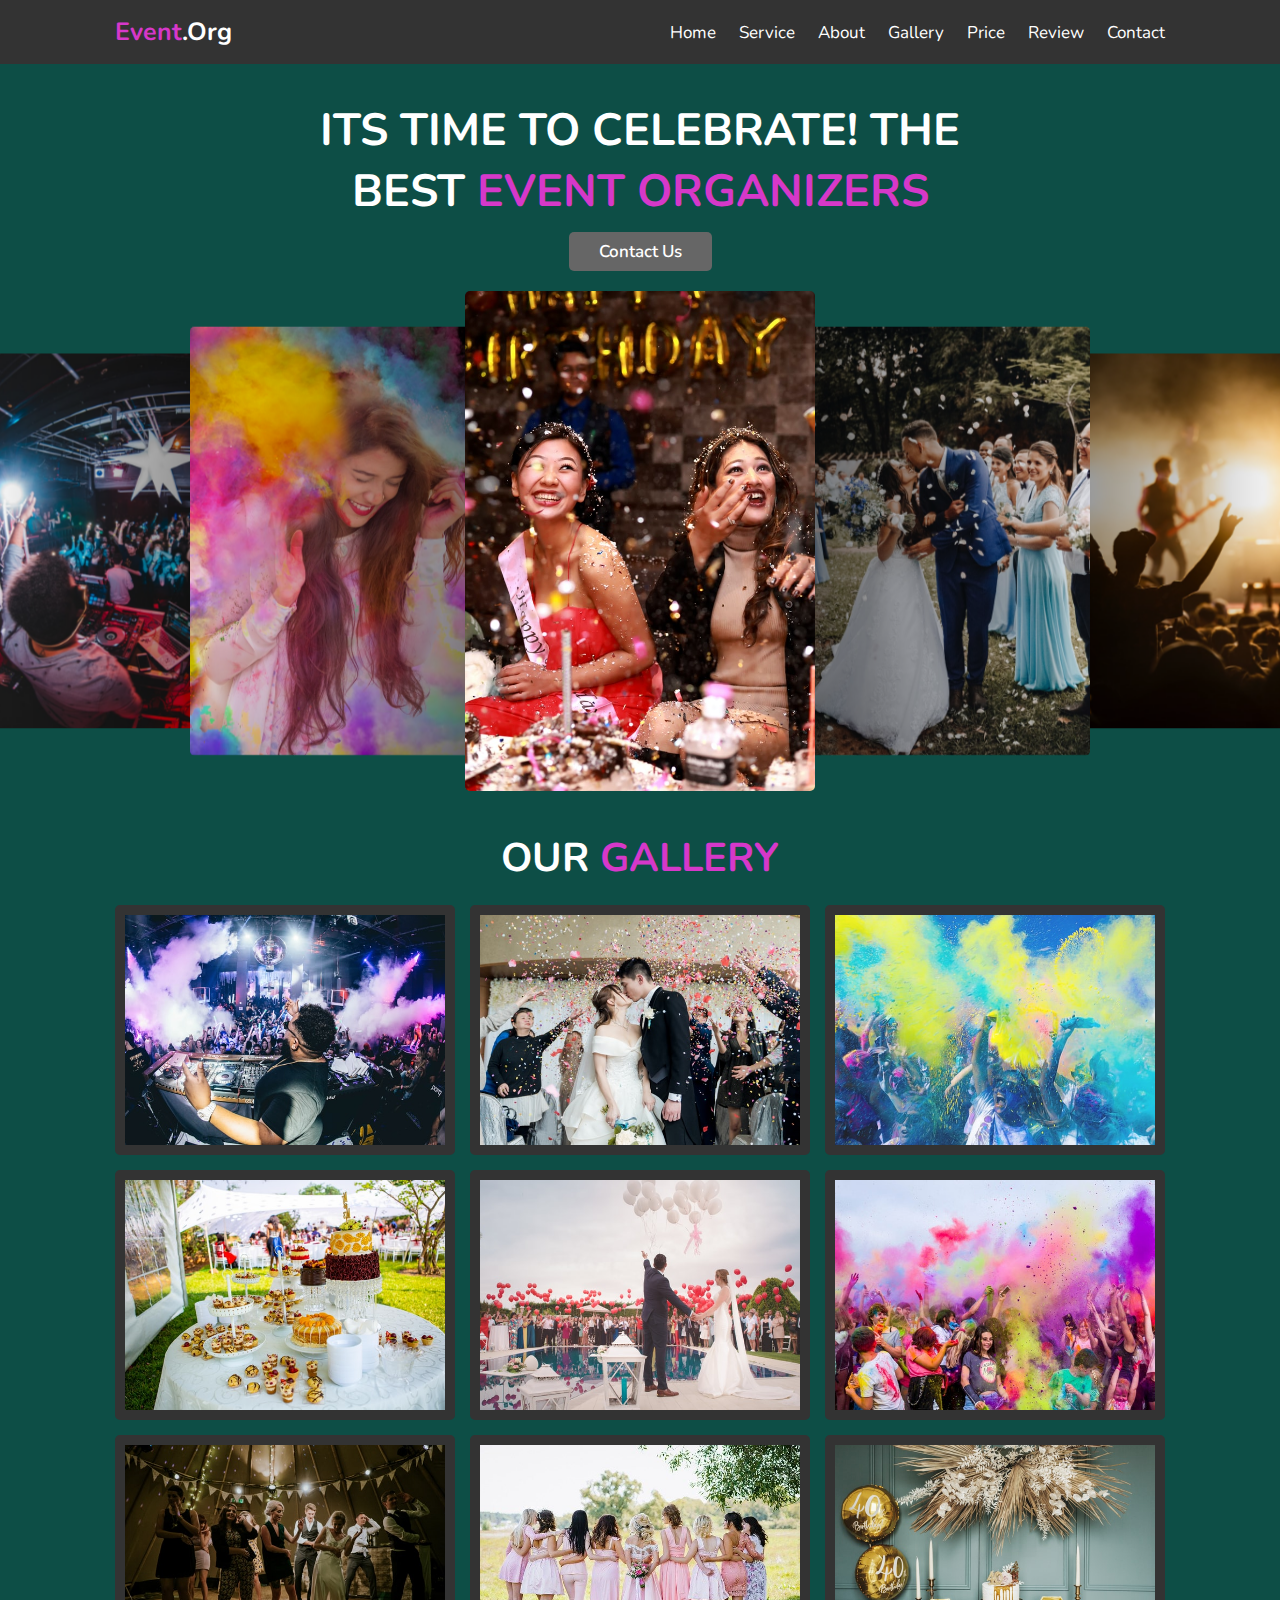
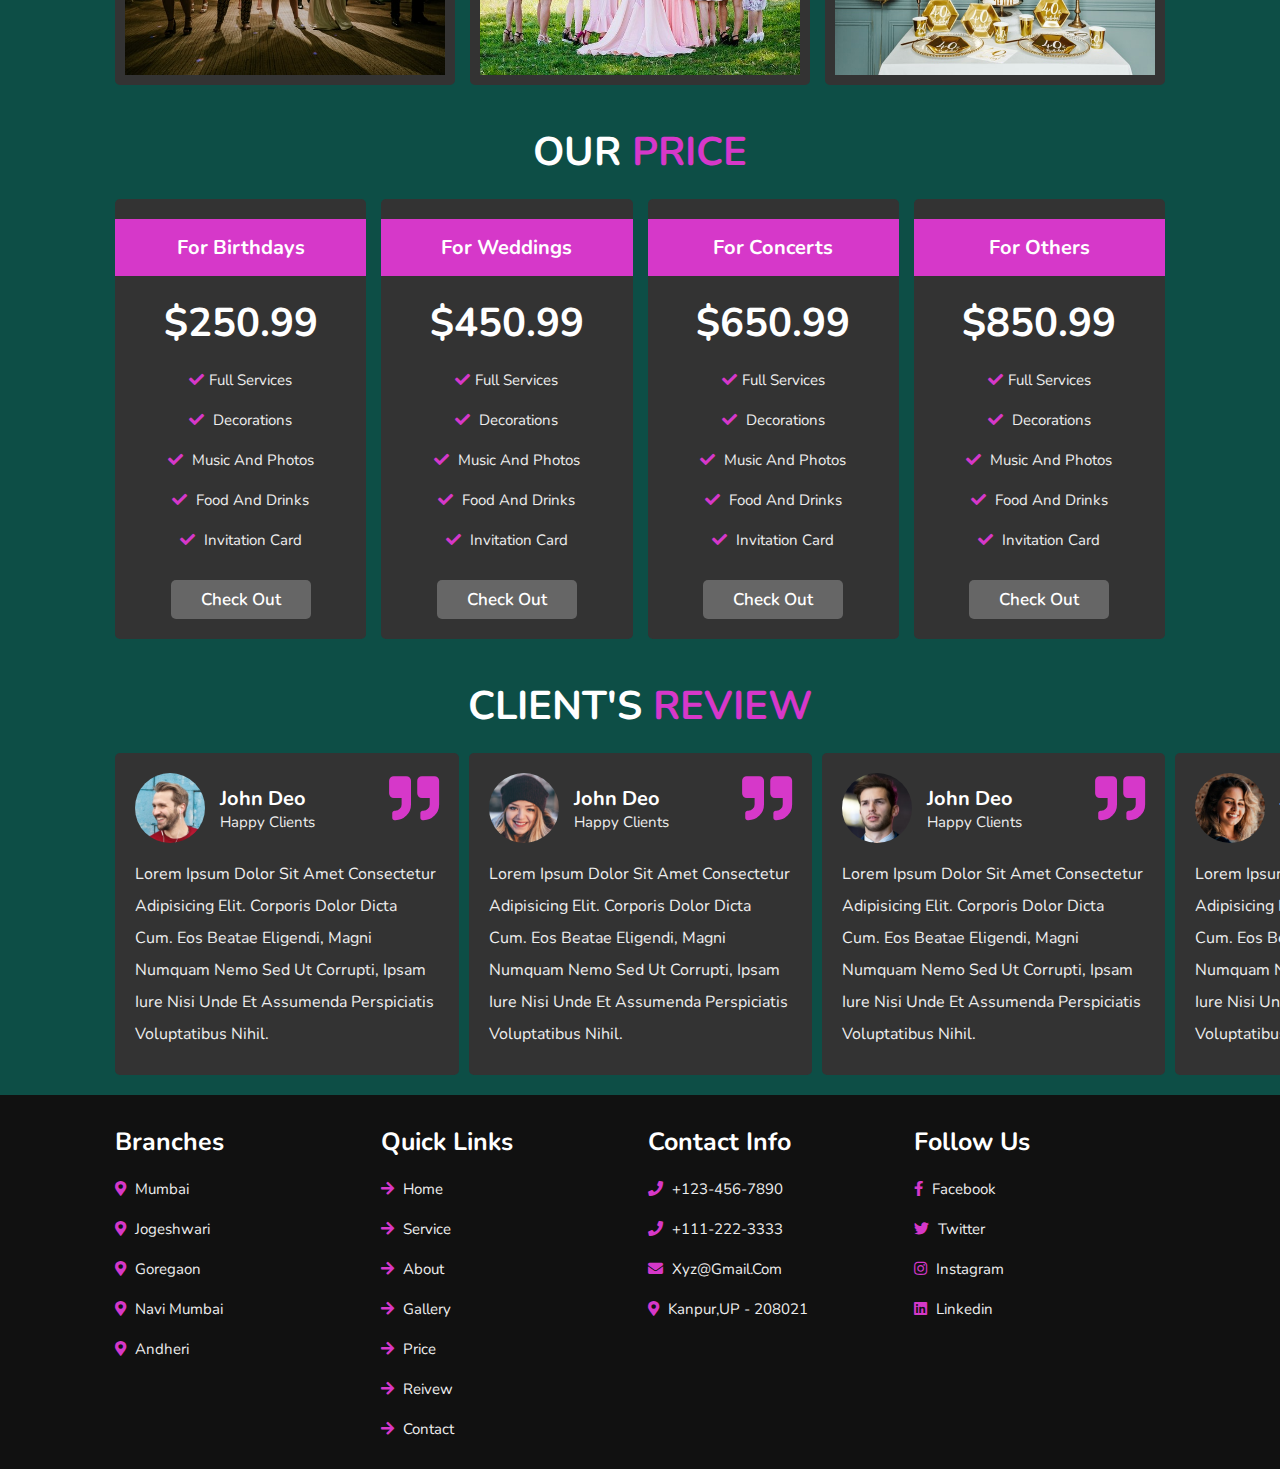
<file: index.html>
<!DOCTYPE html>
<html lang="en">
<head>
    <meta charset="UTF-8">
    <meta http-equiv="X-UA-Compatible" content="IE=edge">
    <meta name="viewport" content="width=device-width, initial-scale=1.0">
    <title>Event Organizer</title>

    <link rel="stylesheet" href="https://unpkg.com/swiper/swiper-bundle.min.css" />

    <!-- font awesome cdn link  -->
    <link rel="stylesheet" href="https://cdnjs.cloudflare.com/ajax/libs/font-awesome/5.15.4/css/all.min.css">
    <link rel="stylesheet" href="css/style.css">

   

</head>
<body>
    
<!-- header section starts  -->

<header class="header">

    <a href="#" class="logo"><span>event</span>.org</a>

    <nav id="nav" class="navbar">
        <a href="#home">home</a>
        <a href="service.html">service</a>
        <a href="about.html">about</a>
        <a href="#gallery">gallery</a>
        <a href="#price">price</a>
        <a href="#review">review</a>
        <a href="contact.html">contact</a>
    </nav>

    <div id="menu-bars" class="fas fa-bars"></div>

</header>


<!-- header section ends -->

<!-- home section starts  -->

<section class="home" id="home">

    <div class="content">
        <h3>its time to celebrate! the best <span> event organizers </span></h3>
        <a href="#" class="btn">contact us</a>
    </div>

    <div class="swiper-container home-slider">
        <div class="swiper-wrapper">
            <div class="swiper-slide"><img src="images/slide-1.jpg" alt=""></div>
            <div class="swiper-slide"><img src="images/slide-2.jpg" alt=""></div>
            <div class="swiper-slide"><img src="images/slide-3.jpg" alt=""></div>
            <div class="swiper-slide"><img src="images/slide-4.jpg" alt=""></div>
            <div class="swiper-slide"><img src="images/slide-5.jpg" alt=""></div>
            <div class="swiper-slide"><img src="images/slide-6.jpg" alt=""></div>
        </div>
    </div>

</section>

<!-- home section ends -->



<!-- gallery section starts  -->

<section class="gallery" id="gallery">

    <h1 class="heading">our <span>gallery</span></h1>

    <div class="box-container">

        <div class="box">
            <img src="images/g-1.jpg" alt="">
            <h3 class="title">photos and events</h3>
            <div class="icons">
                <a href="#" class="fas fa-heart"></a>
                <a href="#" class="fas fa-share"></a>
                <a href="#" class="fas fa-eye"></a>
            </div>
        </div>

        <div class="box">
            <img src="images/g-2.jpg" alt="">
            <h3 class="title">photos and events</h3>
            <div class="icons">
                <a href="#" class="fas fa-heart"></a>
                <a href="#" class="fas fa-share"></a>
                <a href="#" class="fas fa-eye"></a>
            </div>
        </div>

        <div class="box">
            <img src="images/g-3.jpg" alt="">
            <h3 class="title">photos and events</h3>
            <div class="icons">
                <a href="#" class="fas fa-heart"></a>
                <a href="#" class="fas fa-share"></a>
                <a href="#" class="fas fa-eye"></a>
            </div>
        </div>

        <div class="box">
            <img src="images/g-4.jpg" alt="">
            <h3 class="title">photos and events</h3>
            <div class="icons">
                <a href="#" class="fas fa-heart"></a>
                <a href="#" class="fas fa-share"></a>
                <a href="#" class="fas fa-eye"></a>
            </div>
        </div>

        <div class="box">
            <img src="images/g-5.jpg" alt="">
            <h3 class="title">photos and events</h3>
            <div class="icons">
                <a href="#" class="fas fa-heart"></a>
                <a href="#" class="fas fa-share"></a>
                <a href="#" class="fas fa-eye"></a>
            </div>
        </div>

        <div class="box">
            <img src="images/g-6.jpg" alt="">
            <h3 class="title">photos and events</h3>
            <div class="icons">
                <a href="#" class="fas fa-heart"></a>
                <a href="#" class="fas fa-share"></a>
                <a href="#" class="fas fa-eye"></a>
            </div>
        </div>

        <div class="box">
            <img src="images/g-7.jpg" alt="">
            <h3 class="title">photos and events</h3>
            <div class="icons">
                <a href="#" class="fas fa-heart"></a>
                <a href="#" class="fas fa-share"></a>
                <a href="#" class="fas fa-eye"></a>
            </div>
        </div>

        <div class="box">
            <img src="images/g-8.jpg" alt="">
            <h3 class="title">photos and events</h3>
            <div class="icons">
                <a href="#" class="fas fa-heart"></a>
                <a href="#" class="fas fa-share"></a>
                <a href="#" class="fas fa-eye"></a>
            </div>
        </div>

        <div class="box">
            <img src="images/g-9.jpg" alt="">
            <h3 class="title">photos and events</h3>
            <div class="icons">
                <a href="#" class="fas fa-heart"></a>
                <a href="#" class="fas fa-share"></a>
                <a href="#" class="fas fa-eye"></a>
            </div>
        </div>

    </div>

</section>

<!-- gallery section ends -->

<!-- price section starts  -->

<section class="price" id="price">

    <h1 class="heading"> our <span>price</span> </h1>

    <div class="box-container">

        <div class="box">
            <h3 class="title">for birthdays</h3>
            <h3 class="amount">$250.99</h3>
            <ul>
                <li><i class="fas fa-check"></i>full services</li>
                <li> <i class="fas fa-check"></i> decorations </li>
                <li> <i class="fas fa-check"></i> music and photos </li>
                <li> <i class="fas fa-check"></i> food and drinks </li>
                <li> <i class="fas fa-check"></i> invitation card </li>
            </ul>
            <a href="#" class="btn">check out</a>
        </div>

        <div class="box">
            <h3 class="title">for weddings</h3>
            <h3 class="amount">$450.99</h3>
            <ul>
                <li><i class="fas fa-check"></i>full services</li>
                <li> <i class="fas fa-check"></i> decorations </li>
                <li> <i class="fas fa-check"></i> music and photos </li>
                <li> <i class="fas fa-check"></i> food and drinks </li>
                <li> <i class="fas fa-check"></i> invitation card </li>
            </ul>
            <a href="#" class="btn">check out</a>
        </div>

        <div class="box">
            <h3 class="title">for concerts</h3>
            <h3 class="amount">$650.99</h3>
            <ul>
                <li><i class="fas fa-check"></i>full services</li>
                <li> <i class="fas fa-check"></i> decorations </li>
                <li> <i class="fas fa-check"></i> music and photos </li>
                <li> <i class="fas fa-check"></i> food and drinks </li>
                <li> <i class="fas fa-check"></i> invitation card </li>
            </ul>
            <a href="#" class="btn">check out</a>
        </div>

        <div class="box">
            <h3 class="title">for others</h3>
            <h3 class="amount">$850.99</h3>
            <ul>
                <li><i class="fas fa-check"></i>full services</li>
                <li> <i class="fas fa-check"></i> decorations </li>
                <li> <i class="fas fa-check"></i> music and photos </li>
                <li> <i class="fas fa-check"></i> food and drinks </li>
                <li> <i class="fas fa-check"></i> invitation card </li>
            </ul>
            <a href="#" class="btn">check out</a>
        </div>

    </div>


</section>

<!-- price section ends -->

<!-- review section starts  -->

<section class="reivew" id="review"> 
    
    <h1 class="heading">client's <span>review</span></h1>

    <div class="review-slider swiper-container">

        <div class="swiper-wrapper">

            <div class="swiper-slide box">
                <i class="fas fa-quote-right"></i>
                <div class="user">
                    <img src="images/pic-1.png" alt="">
                    <div class="user-info">
                        <h3>john deo</h3>
                        <span>happy clients</span>
                    </div>
                </div>
                <p>Lorem ipsum dolor sit amet consectetur adipisicing elit. Corporis dolor dicta cum. Eos beatae eligendi, magni numquam nemo sed ut corrupti, ipsam iure nisi unde et assumenda perspiciatis voluptatibus nihil.</p>
            </div>

            <div class="swiper-slide box">
                <i class="fas fa-quote-right"></i>
                <div class="user">
                    <img src="images/pic-2.png" alt="">
                    <div class="user-info">
                        <h3>john deo</h3>
                        <span>happy clients</span>
                    </div>
                </div>
                <p>Lorem ipsum dolor sit amet consectetur adipisicing elit. Corporis dolor dicta cum. Eos beatae eligendi, magni numquam nemo sed ut corrupti, ipsam iure nisi unde et assumenda perspiciatis voluptatibus nihil.</p>
            </div>

            <div class="swiper-slide box">
                <i class="fas fa-quote-right"></i>
                <div class="user">
                    <img src="images/pic-3.png" alt="">
                    <div class="user-info">
                        <h3>john deo</h3>
                        <span>happy clients</span>
                    </div>
                </div>
                <p>Lorem ipsum dolor sit amet consectetur adipisicing elit. Corporis dolor dicta cum. Eos beatae eligendi, magni numquam nemo sed ut corrupti, ipsam iure nisi unde et assumenda perspiciatis voluptatibus nihil.</p>
            </div>

            <div class="swiper-slide box">
                <i class="fas fa-quote-right"></i>
                <div class="user">
                    <img src="images/pic-4.png" alt="">
                    <div class="user-info">
                        <h3>john deo</h3>
                        <span>happy clients</span>
                    </div>
                </div>
                <p>Lorem ipsum dolor sit amet consectetur adipisicing elit. Corporis dolor dicta cum. Eos beatae eligendi, magni numquam nemo sed ut corrupti, ipsam iure nisi unde et assumenda perspiciatis voluptatibus nihil.</p>
            </div>

        </div>

    </div>

</section>

<!-- review section ends -->



<!-- footer section starts  -->

<section class="footer">

    <div class="box-container">

        <div class="box">
            <h3>branches</h3>
            <a href="#"> <i class="fas fa-map-marker-alt"></i> mumbai </a>
            <a href="#"> <i class="fas fa-map-marker-alt"></i> jogeshwari </a>
            <a href="#"> <i class="fas fa-map-marker-alt"></i> goregaon </a>
            <a href="#"> <i class="fas fa-map-marker-alt"></i> navi mumbai </a>
            <a href="#"> <i class="fas fa-map-marker-alt"></i> andheri </a>
        </div>

        <div class="box">
            <h3>quick links</h3>
            <a href="#"> <i class="fas fa-arrow-right"></i> home </a>
            <a href="#"> <i class="fas fa-arrow-right"></i> service </a>
            <a href="#"> <i class="fas fa-arrow-right"></i> about </a>
            <a href="#"> <i class="fas fa-arrow-right"></i> gallery </a>
            <a href="#"> <i class="fas fa-arrow-right"></i> price </a>
            <a href="#"> <i class="fas fa-arrow-right"></i> reivew </a>
            <a href="#"> <i class="fas fa-arrow-right"></i> contact </a>
        </div>

        <div class="box">
            <h3>contact info</h3>
            <a href="#"> <i class="fas fa-phone"></i> +123-456-7890 </a>
            <a href="#"> <i class="fas fa-phone"></i> +111-222-3333 </a>
            <a href="#"> <i class="fas fa-envelope"></i> xyz@gmail.com </a>
            
            <a href="#"> <i class="fas fa-map-marker-alt"></i> Kanpur,UP - 208021 </a>
        </div>

        <div class="box">
            <h3>follow us</h3>
            <a href="#"> <i class="fab fa-facebook-f"></i> facebook </a>
            <a href="#"> <i class="fab fa-twitter"></i> twitter </a>
            <a href="#"> <i class="fab fa-instagram"></i> instagram </a>
            <a href="#"> <i class="fab fa-linkedin"></i> linkedin </a>
        </div>

    </div>

   

</section>

<!-- footer section ends -->























<script src="https://unpkg.com/swiper/swiper-bundle.min.js"></script>

<!-- custom js file link  -->
<script src="js/script.js"></script>

</body>
</html>
</file>
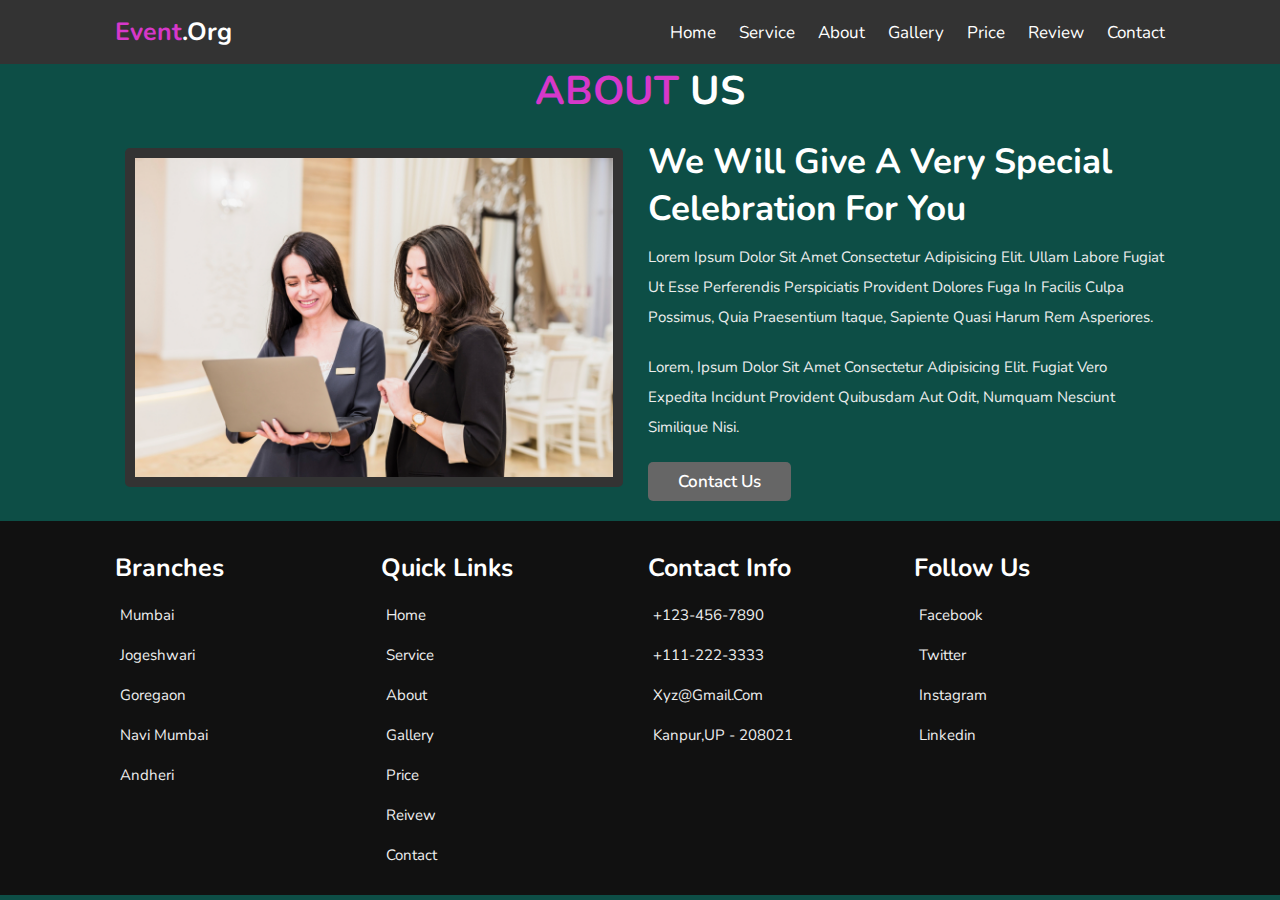
<file: about.html>
<!DOCTYPE html>
<html lang="en">
<head>
    <meta charset="UTF-8">
    <meta http-equiv="X-UA-Compatible" content="IE=edge">
    <meta name="viewport" content="width=device-width, initial-scale=1.0">
    <title>About</title>
    <link rel="stylesheet" href="css/style.css">
    <link rel="stylesheet" href="js/script.js">
</head>
<body>
    


<!-- header section starts  -->

<header class="header">

    <a href="#" class="logo"><span>event</span>.org</a>

    <nav class="navbar">
        <a href="index.html">home</a>
        <a href="service.html">service</a>
        <a href="about.html">about</a>
        <a href="#gallery">gallery</a>
        <a href="#price">price</a>
        <a href="#review">review</a>
        <a href="contact.html">contact</a>
    </nav>

    <div id="menu-bars" class="fas fa-bars"></div>

</header>


<!-- header section ends -->

<!-- about section starts  -->

<section class="about" id="about">

    <h1 class="heading"><span>about</span> us </h1>
    
    <div class="row">
    
        <div class="image">
            <img src="images/about-img.jpg" alt="">
        </div>
    
        <div class="content">
            <h3>we will give a very special celebration for you</h3>
            <p>Lorem ipsum dolor sit amet consectetur adipisicing elit. Ullam labore fugiat ut esse perferendis perspiciatis provident dolores fuga in facilis culpa possimus, quia praesentium itaque, sapiente quasi harum rem asperiores.</p>
            <p>Lorem, ipsum dolor sit amet consectetur adipisicing elit. Fugiat vero expedita incidunt provident quibusdam aut odit, numquam nesciunt similique nisi.</p>
            <a href="#" class="btn">contact us</a>
        </div>
    
    </div>
    
    </section>
    
    <!-- about section ends -->
   <!-- footer section starts  -->

<section class="footer">

    <div class="box-container">

        <div class="box">
            <h3>branches</h3>
            <a href="#"> <i class="fas fa-map-marker-alt"></i> mumbai </a>
            <a href="#"> <i class="fas fa-map-marker-alt"></i> jogeshwari </a>
            <a href="#"> <i class="fas fa-map-marker-alt"></i> goregaon </a>
            <a href="#"> <i class="fas fa-map-marker-alt"></i> navi mumbai </a>
            <a href="#"> <i class="fas fa-map-marker-alt"></i> andheri </a>
        </div>

        <div class="box">
            <h3>quick links</h3>
            <a href="#"> <i class="fas fa-arrow-right"></i> home </a>
            <a href="#"> <i class="fas fa-arrow-right"></i> service </a>
            <a href="#"> <i class="fas fa-arrow-right"></i> about </a>
            <a href="#"> <i class="fas fa-arrow-right"></i> gallery </a>
            <a href="#"> <i class="fas fa-arrow-right"></i> price </a>
            <a href="#"> <i class="fas fa-arrow-right"></i> reivew </a>
            <a href="#"> <i class="fas fa-arrow-right"></i> contact </a>
        </div>

        <div class="box">
            <h3>contact info</h3>
            <a href="#"> <i class="fas fa-phone"></i> +123-456-7890 </a>
            <a href="#"> <i class="fas fa-phone"></i> +111-222-3333 </a>
            <a href="#"> <i class="fas fa-envelope"></i> xyz@gmail.com </a>
            
            <a href="#"> <i class="fas fa-map-marker-alt"></i> Kanpur,UP - 208021 </a>
        </div>

        <div class="box">
            <h3>follow us</h3>
            <a href="#"> <i class="fab fa-facebook-f"></i> facebook </a>
            <a href="#"> <i class="fab fa-twitter"></i> twitter </a>
            <a href="#"> <i class="fab fa-instagram"></i> instagram </a>
            <a href="#"> <i class="fab fa-linkedin"></i> linkedin </a>
        </div>

    </div>

   

</section>

<!-- footer section ends -->

<script src="js/script.js"></script>
</body>
</html>
</file>
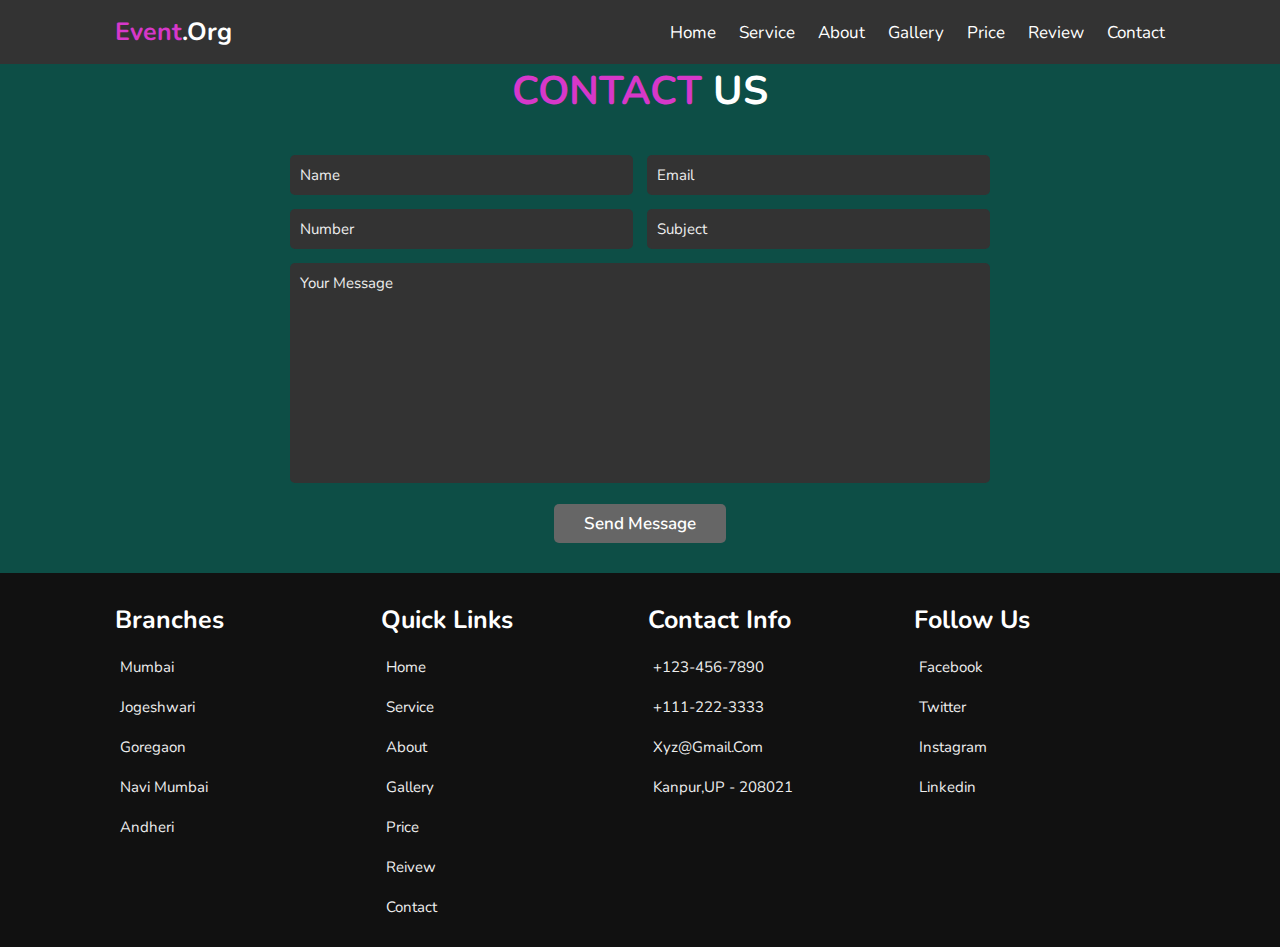
<file: contact.html>
<!DOCTYPE html>
<html lang="en">
<head>
    <meta charset="UTF-8">
    <meta http-equiv="X-UA-Compatible" content="IE=edge">
    <meta name="viewport" content="width=device-width, initial-scale=1.0">
    <title>Contact</title>
    <link rel="stylesheet" href="css/style.css">
    <link rel="stylesheet" href="js/script.js">
</head>
<body>
    


<!-- header section starts  -->

<header class="header">

    <a href="#" class="logo"><span>event</span>.org</a>

    <nav class="navbar">
        <a href="index.html">home</a>
        <a href="service.html">service</a>
        <a href="about.html">about</a>
        <a href="#gallery">gallery</a>
        <a href="#price">price</a>
        <a href="#review">review</a>
        <a href="contact.html">contact</a>
    </nav>

    <div id="menu-bars" class="fas fa-bars"></div>

</header>


<!-- header section ends -->


<!-- contact section starts  -->

<section class="contact" id="contact">

    <h1 class="heading"> <span>contact</span> us </h1>

    <form action="">
        <div class="inputBox">
            <input type="text" placeholder="name">
            <input type="email" placeholder="email">
        </div>
        <div class="inputBox">
            <input type="number" placeholder="number">
            <input type="text" placeholder="subject">
        </div>
        <textarea name="" placeholder="your message" id="" cols="30" rows="10"></textarea>
        <input type="submit" value="send message" class="btn">
    </form>

</section>

<!-- contact section ends -->

<!-- footer section starts  -->

<section class="footer">

    <div class="box-container">

        <div class="box">
            <h3>branches</h3>
            <a href="#"> <i class="fas fa-map-marker-alt"></i> mumbai </a>
            <a href="#"> <i class="fas fa-map-marker-alt"></i> jogeshwari </a>
            <a href="#"> <i class="fas fa-map-marker-alt"></i> goregaon </a>
            <a href="#"> <i class="fas fa-map-marker-alt"></i> navi mumbai </a>
            <a href="#"> <i class="fas fa-map-marker-alt"></i> andheri </a>
        </div>

        <div class="box">
            <h3>quick links</h3>
            <a href="#"> <i class="fas fa-arrow-right"></i> home </a>
            <a href="#"> <i class="fas fa-arrow-right"></i> service </a>
            <a href="#"> <i class="fas fa-arrow-right"></i> about </a>
            <a href="#"> <i class="fas fa-arrow-right"></i> gallery </a>
            <a href="#"> <i class="fas fa-arrow-right"></i> price </a>
            <a href="#"> <i class="fas fa-arrow-right"></i> reivew </a>
            <a href="#"> <i class="fas fa-arrow-right"></i> contact </a>
        </div>

        <div class="box">
            <h3>contact info</h3>
            <a href="#"> <i class="fas fa-phone"></i> +123-456-7890 </a>
            <a href="#"> <i class="fas fa-phone"></i> +111-222-3333 </a>
            <a href="#"> <i class="fas fa-envelope"></i> xyz@gmail.com </a>
            
            <a href="#"> <i class="fas fa-map-marker-alt"></i> Kanpur,UP - 208021 </a>
        </div>

        <div class="box">
            <h3>follow us</h3>
            <a href="#"> <i class="fab fa-facebook-f"></i> facebook </a>
            <a href="#"> <i class="fab fa-twitter"></i> twitter </a>
            <a href="#"> <i class="fab fa-instagram"></i> instagram </a>
            <a href="#"> <i class="fab fa-linkedin"></i> linkedin </a>
        </div>

    </div>

   

</section>

<!-- footer section ends -->

<script src="js/script.js"></script>
</body>
</html>
</file>
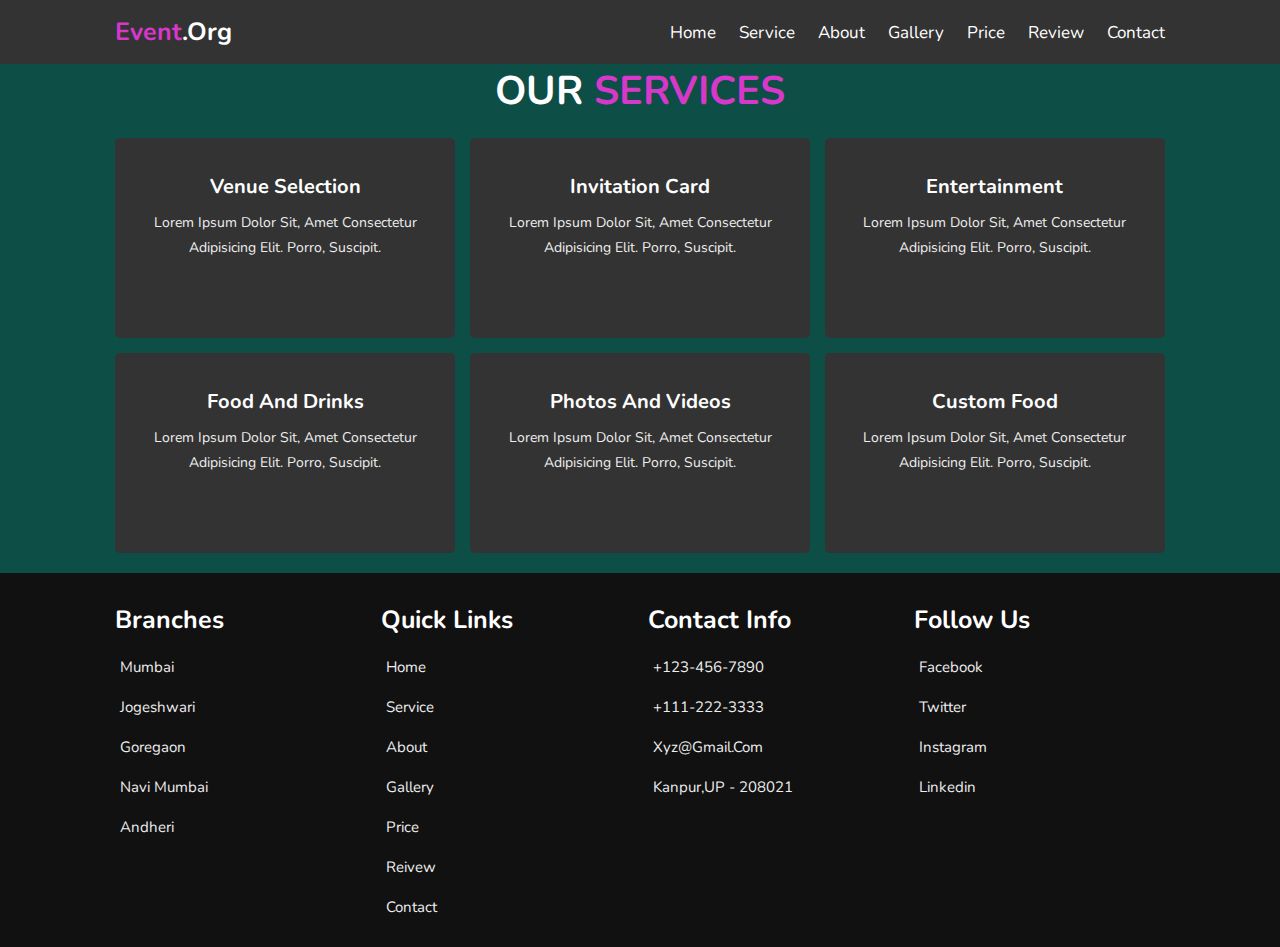
<file: service.html>
<!DOCTYPE html>
<html lang="en">
<head>
    <meta charset="UTF-8">
    <meta http-equiv="X-UA-Compatible" content="IE=edge">
    <meta name="viewport" content="width=device-width, initial-scale=1.0">
    <title>Service</title>
    <link rel="stylesheet" href="./css/style.css">
    
</head>
<body>
    

<!-- header section starts  -->

<header class="header">

    <a href="#" class="logo"><span>event</span>.org</a>

    <nav class="navbar">
        <a href="index.html">home</a>
        <a href="service.html">service</a>
        <a href="about.html">about</a>
        <a href="#gallery">gallery</a>
        <a href="#price">price</a>
        <a href="#review">review</a>
        <a href="contact.html">contact</a>
    </nav>

    <div id="menu-bars" class="fas fa-bars"></div>

</header>


<!-- header section ends -->


<!-- service section starts  -->


<section class="service" id="service">

    <h1 class="heading"> our <span>services</span> </h1>

    <div class="box-container">

        <div class="box">
            <i class="fas fa-map-marker-alt"></i>
            <h3>venue selection</h3>
            <p>Lorem ipsum dolor sit, amet consectetur adipisicing elit. Porro, suscipit.</p>
        </div>

        <div class="box">
            <i class="fas fa-envelope"></i>
            <h3>invitation card</h3>
            <p>Lorem ipsum dolor sit, amet consectetur adipisicing elit. Porro, suscipit.</p>
        </div>

        <div class="box">
            <i class="fas fa-music"></i>
            <h3>entertainment</h3>
            <p>Lorem ipsum dolor sit, amet consectetur adipisicing elit. Porro, suscipit.</p>
        </div>

        <div class="box">
            <i class="fas fa-utensils"></i>
            <h3>food and drinks</h3>
            <p>Lorem ipsum dolor sit, amet consectetur adipisicing elit. Porro, suscipit.</p>
        </div>

        <div class="box">
            <i class="fas fa-photo-video"></i>
            <h3>photos and videos</h3>
            <p>Lorem ipsum dolor sit, amet consectetur adipisicing elit. Porro, suscipit.</p>
        </div>

        <div class="box">
            <i class="fas fa-birthday-cake"></i>
            <h3>custom food</h3>
            <p>Lorem ipsum dolor sit, amet consectetur adipisicing elit. Porro, suscipit.</p>
        </div>

    </div>

</section>

<!-- service section ends -->

<!-- footer section starts  -->

<section class="footer">

    <div class="box-container">

        <div class="box">
            <h3>branches</h3>
            <a href="#"> <i class="fas fa-map-marker-alt"></i> mumbai </a>
            <a href="#"> <i class="fas fa-map-marker-alt"></i> jogeshwari </a>
            <a href="#"> <i class="fas fa-map-marker-alt"></i> goregaon </a>
            <a href="#"> <i class="fas fa-map-marker-alt"></i> navi mumbai </a>
            <a href="#"> <i class="fas fa-map-marker-alt"></i> andheri </a>
        </div>

        <div class="box">
            <h3>quick links</h3>
            <a href="#"> <i class="fas fa-arrow-right"></i> home </a>
            <a href="#"> <i class="fas fa-arrow-right"></i> service </a>
            <a href="#"> <i class="fas fa-arrow-right"></i> about </a>
            <a href="#"> <i class="fas fa-arrow-right"></i> gallery </a>
            <a href="#"> <i class="fas fa-arrow-right"></i> price </a>
            <a href="#"> <i class="fas fa-arrow-right"></i> reivew </a>
            <a href="#"> <i class="fas fa-arrow-right"></i> contact </a>
        </div>

        <div class="box">
            <h3>contact info</h3>
            <a href="#"> <i class="fas fa-phone"></i> +123-456-7890 </a>
            <a href="#"> <i class="fas fa-phone"></i> +111-222-3333 </a>
            <a href="#"> <i class="fas fa-envelope"></i> xyz@gmail.com </a>
            
            <a href="#"> <i class="fas fa-map-marker-alt"></i> Kanpur,UP - 208021 </a>
        </div>

        <div class="box">
            <h3>follow us</h3>
            <a href="#"> <i class="fab fa-facebook-f"></i> facebook </a>
            <a href="#"> <i class="fab fa-twitter"></i> twitter </a>
            <a href="#"> <i class="fab fa-instagram"></i> instagram </a>
            <a href="#"> <i class="fab fa-linkedin"></i> linkedin </a>
        </div>

    </div>

   

</section>

<!-- footer section ends -->
<script src="js/script.js"></script>

</body>
</html>
</file>
<file: css/style.css>
@import url('https://fonts.googleapis.com/css2?family=Nunito:wght@200;600;700&display=swap');

:root{
    --main-color:#d638c9;
}

*{
    font-family: 'Nunito', sans-serif;
    margin:0; padding:0;
    box-sizing: border-box;
    outline: none; border:none;
    text-decoration: none;
    text-transform: capitalize;
    transition: .2s linear;
}

html{
    font-size: 62.5%;
    overflow-x: hidden;
    scroll-padding-top: 7rem;
    scroll-behavior: smooth;
}

html::-webkit-scrollbar{
    width:1rem;
}

html::-webkit-scrollbar-track{
    background: rgb(24, 163, 187);
}

html::-webkit-scrollbar-thumb{
    background: var(--main-color);
    border-radius: 5rem;
}

body{
    background: rgb(13, 78, 70);
}

section{
    padding:2rem 9%;
}

.heading{
    text-align: center;
    padding-bottom: 2rem;
    color:#fff;
    text-transform: uppercase;
    font-size: 4rem;
}

.heading span{
    color:var(--main-color);
    text-transform: uppercase;
}

.btn{
    margin-top: 1rem;
    display: inline-block;
    padding:.8rem 3rem;
    font-size: 1.7rem;
    border-radius: .5rem;
    background: #666;
    color:#fff;
    cursor: pointer;
    font-weight: 600;
}

.btn:hover{
    background:var(--main-color);
}

.header{
    position: fixed;
    top:0; left: 0; right: 0;
    z-index: 10000;
    background: #333;
    display: flex;
    align-items: center;
    justify-content: space-between;
    padding:1.5rem 9%;
}

.header .logo{
    font-weight: bolder;
    color:#fff;
    font-size: 2.5rem;
}

.header .logo span{
    color:var(--main-color);
}

.header .navbar a{
    font-size: 1.7rem;
    color:#fff;
    margin-left: 2rem;
}

.header .navbar a:hover{
    color:var(--main-color);
}

#menu-bars{
    font-size: 3rem;
    color:#fff;
    cursor: pointer;
    display: none;
}

.home .content{
    text-align: center;
    padding-top: 6rem;
    margin:2rem auto;
    max-width: 70rem;
}

.home .content h3{
    color:#fff;
    font-size: 4.5rem;
    text-transform: uppercase;
}

.home .content h3 span{
    color:var(--main-color);
    text-transform: uppercase;
}

.home .home-slider .swiper-slide{
    overflow: hidden;
    border-radius: .5rem;
    height: 50rem;
    width:35rem;
}

.home .home-slider .swiper-slide img{
    height:100%;
    width:100%;
    object-fit: cover;
}

#service{
    padding-top: 5%;
}
#contact,#about{
    padding-top: 5%;
}
.service .box-container{
    display:grid;
    grid-template-columns: repeat(auto-fit,  minmax(27rem, 1fr));
    gap: 1.5rem;
}

.service .box-container .box{
    border-radius: .5rem;
    background:#333;
    text-align: center;
    padding:2.5rem;
    height: 20em;
    
    
}

.service .box-container .box i{
    height: 6rem;
    width: 6rem;
    line-height: 6rem;
    border-radius: 50%;
    font-size: 2.5rem;
    background:var(--main-color);
    color:#fff;
}

.service .box-container .box h3{
    font-size: 2rem;
    color:#fff;
    padding:1rem 0;
}

.service .box-container .box p{
    font-size: 1.4rem;
    color:#eee;
    line-height: 1.8;
}

.about .row{
    display: flex;
    align-items: center;
    flex-wrap: wrap;
    gap:1.5rem;
}

.about .row .image{
    flex:1 1 45rem;
    padding:1rem;
}

.about .row .image img{ 
    width: 100%;
    border-radius: .5rem;
    border:1rem solid #333;
}

.about .row .content{
    flex:1 1 45rem;
}

.about .row .content h3{
    font-size: 3.5rem;
    color:#fff;
}

.about .row .content p{
    font-size: 1.5rem;
    color:#eee;
    padding:1rem 0;
    line-height: 2;
}

.gallery .box-container{
    display: grid;
    grid-template-columns: repeat(auto-fit, minmax(27rem, 1fr));
    gap:1.5rem;
}

.gallery .box-container .box{
    position: relative;
    border:1rem solid #333;
    border-radius: .5rem;
    height: 25rem;
    cursor: pointer;
    overflow: hidden;
}

.gallery .box-container .box img{
    height: 100%;
    width: 100%;
    object-fit: cover;
}

.gallery .box-container .box:hover img{
    transform: scale(1.1);
    filter: grayscale();
}

.gallery .box-container .box .title{
    position: absolute;
    top:-10rem; left:0; right: 0;
    background:#333;
    color:#fff;
    text-align: center;
    padding-bottom: 1rem;
    font-size: 2rem;
}

.gallery .box-container .box:hover .title{
    top:0;
}

.gallery .box-container .box .icons{
    position: absolute;
    bottom:-10rem; left:0; right: 0;
    background:#333;
    padding-top: 1rem;
    text-align: center;
}

.gallery .box-container .box:hover .icons{
    bottom: 0;
}

.gallery .box-container .box .icons a{
    font-size: 2rem;
    margin:.5rem 1rem;
    color:#fff;
}

.gallery .box-container .box .icons a:hover{
    color:var(--main-color);
}

.price .box-container{
    display: grid;
    grid-template-columns: repeat(auto-fit, minmax(25rem, 1fr));
    gap:1.5rem;
}

.price .box-container .box{
    padding:2rem 0;
    background:#333;
    border-radius: .5rem;
    text-align: center;
}

.price .box-container .box:hover{
    transform: scale(1.03);
}

.price .box-container .box .title{
    background:var(--main-color);
    color:#fff;
    padding:1.5rem 0;
    font-size: 2rem;
}

.price .box-container .box .amount{
    color:#fff;
    padding-top: 2rem;
    font-size: 4rem;
}

.price .box-container .box ul{
    list-style-type: none;
    padding:1rem 0;
}

.price .box-container .box ul li{
    font-size: 1.5rem;
    color:#eee;
    padding:1rem 0;
}

.price .box-container .box ul li i{
    color:var(--main-color);
    padding-right: .5rem;
}

.reivew .box{
    border-radius: .5rem;
    background: #333;
    padding:2rem;
    position: relative;
}

.reivew .box .fa-quote-right{
    position: absolute;
    top:2rem; right: 2rem;
    color:var(--main-color);
    font-size: 5rem;
}

.reivew .box .user{
    display: flex;
    align-items: center;
    gap:1.5rem;
    padding-bottom: 1rem;
}

.reivew .box .user img{
    height:7rem;
    width: 7rem;
    border-radius: 50%;
    object-fit: cover;
}

.reivew .box .user h3{
    font-size: 2rem;
    color:#fff;
}

.reivew .box .user span{
    font-size: 1.5rem;
    color:#eee;
}

.reivew .box p{
    line-height: 2;
    color:#eee;
    padding:.5rem 0;
    font-size: 1.6rem;
}

.contact form{
    max-width: 70rem;
    margin:1rem auto;
    text-align: center;
}

.contact form .inputBox{
    display: flex;
    justify-content: space-between;
    flex-wrap: wrap;
}

.contact form .inputBox input,
.contact form textarea{
    width: 100%;
    background:#333;
    border-radius: .5rem;
    padding:1rem;
    margin:.7rem 0;
    font-size: 1.5rem;
    color:#fff;
    text-transform: none;
}

.contact form .inputBox input::placeholder,
.contact form textarea::placeholder{
    color:#eee;
    text-transform: capitalize;
}

.contact form .inputBox input:focus,
.contact form textarea:focus{
    background:#444;
}

.contact form .inputBox input{
    width: 49%;
}

.contact form textarea{
    resize: none;
}

.footer{
    background:#111;
}

.footer .box-container{
    display: grid;
    grid-template-columns: repeat(auto-fit, minmax(25rem, 1fr));
    gap:1.5rem;
}

.footer .box-container .box h3{
    font-size: 2.5rem;
    padding:1rem 0;
    color:#fff;
}

.footer .box-container .box a{
    display: block;
    font-size: 1.5rem;
    padding:1rem 0;
    color:#eee;
}

.footer .box-container .box a i{
    padding-right: .5rem;
    color:var(--main-color);
}

.footer .box-container .box a:hover i{
    padding-right: 1.5rem;
    color:#fff;
}





/* media queries  */


@media (max-width:991px){

    html{
        font-size: 55%;
    }

    .header{
        padding:1.5rem 2rem;
    }

    section{
        padding:2rem;
    }

}


@media (max-width:768px){

    #menu-bars{
        display: initial;
    }

    .header .navbar{
        position: absolute;
        top:100%; left:0; right:0;
        border-top: .1rem solid #222;
        background: #333;
        clip-path: polygon(0 0, 100% 0, 100% 0, 0 0);
    }

    .header .navbar.active{
        clip-path: polygon(0 0, 100% 0, 100% 100%, 0% 100%);
    }

    .fa-times{
        transform: rotate(180deg);
    }

    .header .navbar a{
        display: flex;
        background:#222;
        border-radius: .5rem;
        padding:1.3rem;
        margin:1.3rem;
        font-size: 2rem;
    }

    .home .content h3{
        font-size: 4rem;
    }

}

@media (max-width:450px){

    

    html{
        font-size: 50%;
    }

    .home .home-slider .swiper-slide{
        width: 27rem;
        
    }

    .contact form .inputBox input{
        width: 100%;
    }

    #service,#contact,#about{
        padding-top: 15%;
    }
    
   

}
</file>
